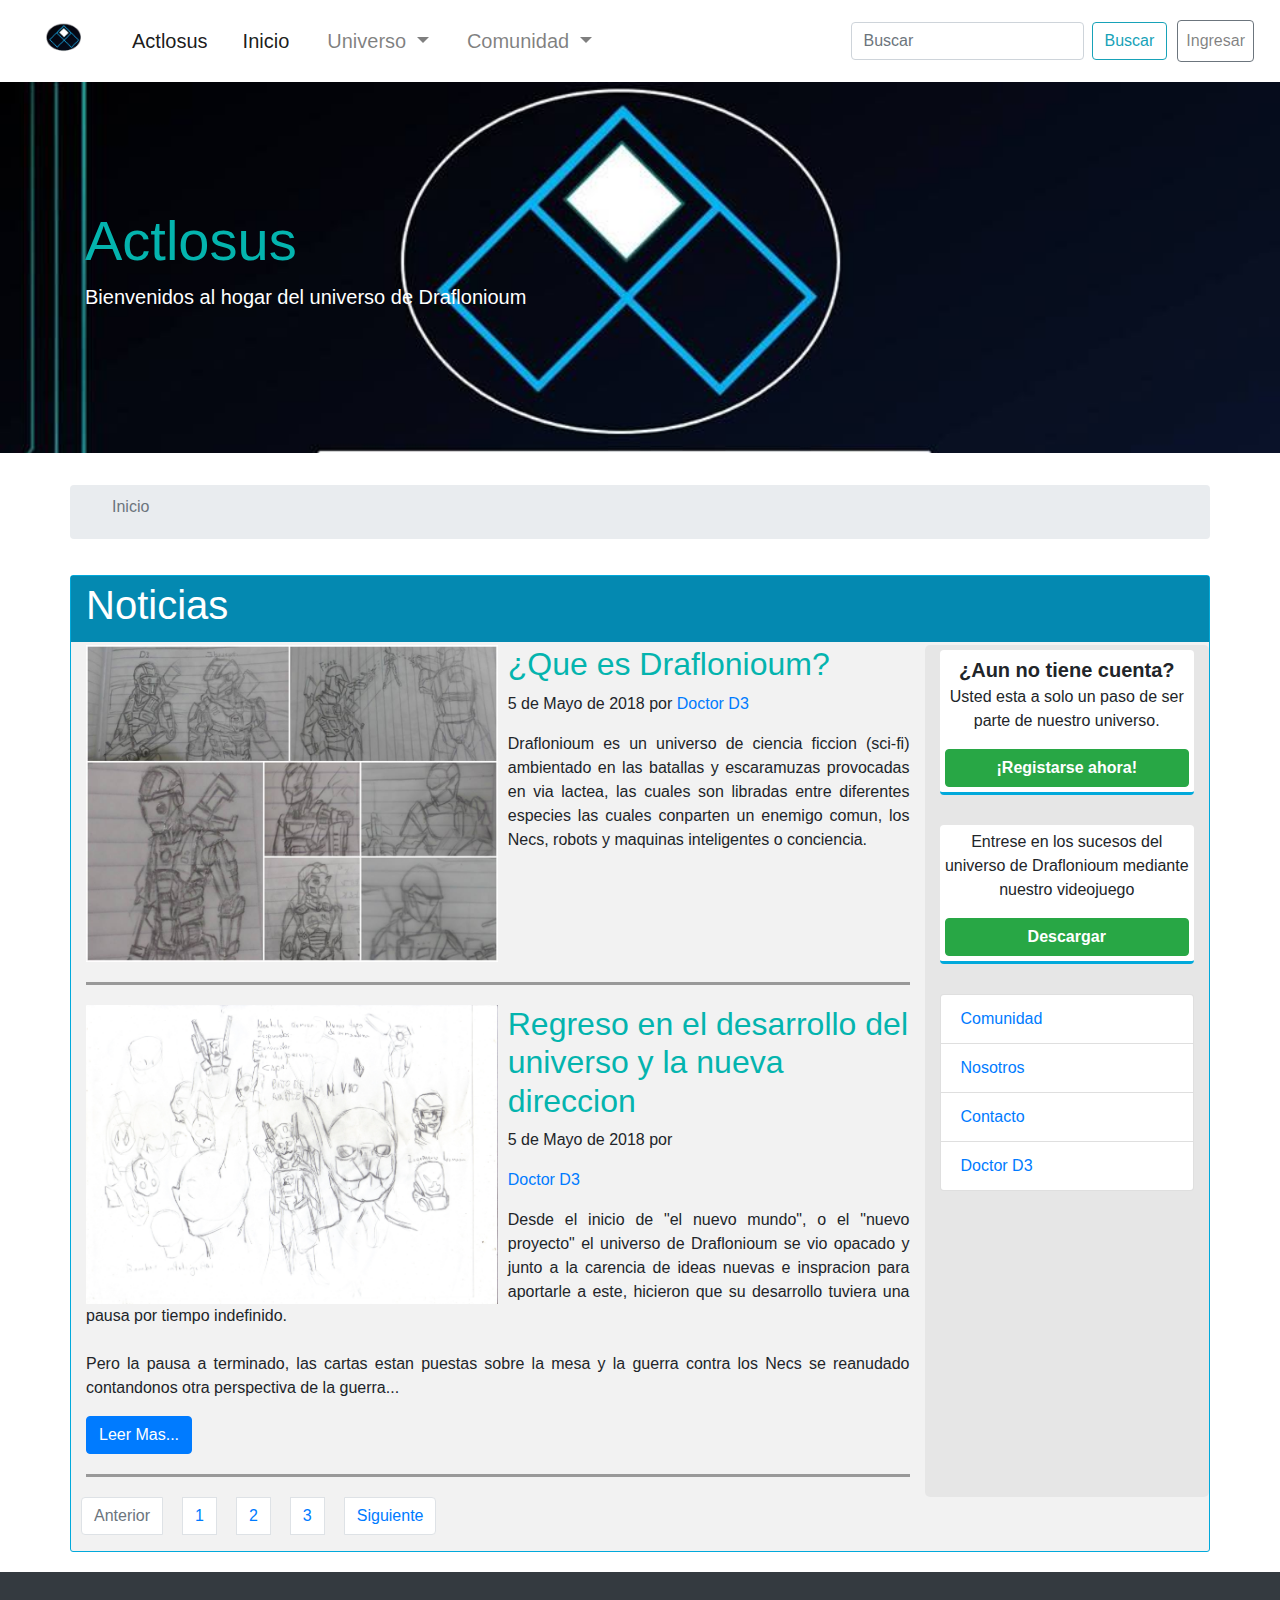
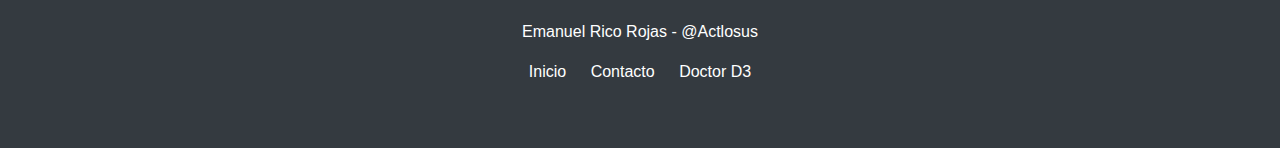
<file: index.html>
<!DOCTYPE html>
<html>
	<head>
		<title>Actlosus</title>
		<meta charset="utf-8">
		<meta name="viewport" content="width=device-width, initial-scale=1, shrink-to-fit=no">
		<link rel="stylesheet" type="text/css" href="css/bootstrap.min.css">
		<link rel="stylesheet" type="text/css" href="css/styles.css">
	</head>
	<body>
		<nav class="navbar navbar-expand-lg navbar-light bg-ligth">
			<a class="navbar-brand" href="#">
				<img src="css/images/Actlosus.png" width="100px" alt="">
			</a>
			<a class="navbar-brand" href="#">Actlosus</a>
			<button class="navbar-toggler" type="button" data-toggle="collapse" data-target="#navbarSupportedContent" aria-controls="navbarSupportedContent" aria-expanded="false" aria-label="Toggle navigation">
			<span class="navbar-toggler-icon"></span>
			</button>
			<div class="collapse navbar-collapse" id="navbarSupportedContent">
				<ul class="navbar-nav mr-auto">
					<li class="nav-item active">
						<a class="nav-link btn btn-lg" href="#">Inicio <span class="sr-only">(current)</span></a>
					</li>
					<li class="nav-item dropdown">
						<a class="nav-link dropdown-toggle btn btn-lg" href="#" id="navbarDropdown" role="button" data-toggle="dropdown" aria-haspopup="true" aria-expanded="false">
							Universo
						</a>
						<div class="dropdown-menu" aria-labelledby="navbarDropdown">
							<a class="dropdown-item disabled" href="#">Panorama completo</a>
							<a class="dropdown-item disabled" href="#">Videojuegos</a>
							<a class="dropdown-item disabled" href="#">Personajes</a>
							<a class="dropdown-item disabled" href="#">Especies</a>
							<a class="dropdown-item disabled" href="#">Facciones</a>
							<a class="dropdown-item disabled" href="#">Armas</a>
							<a class="dropdown-item disabled" href="#">Vehiculos</a>
							<a class="dropdown-item disabled" href="#">Tecnologias</a>
							<a class="dropdown-item disabled" href="#">Tecnologias</a>
						</div>
					</li>
					<li class="nav-item dropdown">
						<a class="nav-link dropdown-toggle btn  btn-lg" href="" id="navbarDropdown" role="button" data-toggle="dropdown" aria-haspopup="true" aria-expanded="false">
							Comunidad
						</a>
						<div class="dropdown-menu" aria-labelledby="navbarDropdown">
							<a class="dropdown-item" href="#">Foros</a>
							<a class="dropdown-item" href="community.html">Clanes</a>
						</div>
					</li>
				</ul>
				<form class="form-inline my-2 my-lg-0">
					<input class="form-control mr-sm-2" type="search" placeholder="Buscar" aria-label="Search">
					<button class="btn btn-outline-info my-2 my-sm-0" type="submit">Buscar</button>
				</form>
				<ul class="navbar-nav navbar-right">
					<li class="nav-item">
						<a class="nav-link btn btn btn-outline-secondary" role="button" data-toggle="modal" data-target="#login" href="#">Ingresar</a>
					</li>
				</ul>
			</div>
		</nav>
		<div class="modal fade" id="login" tabindex="-1" role="dialog" aria-labelledby="Ingresar" aria-hidden="true">
			<div class="modal-dialog modal-dialog-centered" role="document">
				<div class="modal-content">
					<div class="modal-header">
						<h5 class="modal-title" id="Ingresar">Iniciar secion</h5>
						<button type="button" class="close" data-dismiss="modal" aria-label="Close">
						<span aria-hidden="true">&times;</span>
						</button>
					</div>
					<div class="modal-body">
						<form>
						  <div class="form-group">
						    <label for="e-mail">Correo electronico</label>
						    <input type="email" class="form-control" id="e-mail" aria-describedby="emailHelp" placeholder="Ingrese su correo">
						    <small id="emailHelp" class="form-text text-muted">No comparta nunca su correo con alguien mas.</small>
						  </div>
						  <div class="form-group">
						    <label for="password">Contraseña</label>
						    <input type="password" class="form-control" id="password" placeholder="Ingrese su contraseña">
						    <p><a href="">Cambiar contraseña</a></p>
						  </div>
						  <div class="form-check">
						    <input type="checkbox" class="form-check-input" id="exampleCheck1">
						    <label class="form-check-label" for="exampleCheck1">Recordar contraseña</label>
						  </div>
						  <div class="resgitrer">
						  	<p>¿No tiene cuenta?<a href=""> registrese ahora</a></p>
						  </div>
						</form>
					</div>
					<div class="modal-footer">
						<button type="button" class="btn btn-secondary" data-dismiss="modal">Cerrar</button>
						<button type="submit" class="btn btn-primary">Ingresar</button>
					</div>
				</div>
			</div>
		</div>
		<div class="jumbotron jumbotron-fluid">
			<div class="container">
				<h1 class="display-4">Actlosus</h1>
				<p class="lead">Bienvenidos al hogar del universo de Draflonioum</p>
			</div>
		</div>
		<section class="container">
			<div class="row">
				<div class="breadcrumb col-md-12">
					<nav aria-label="breadcrumb">
						<ol class="breadcrumb">
							<li class="breadcrumb-item active" aria-current="page">Inicio</li>
						</ol>
					</nav>
				</div>
			</div>
		</section>
		<section class="main container">
			<div class="row main-tittle"><h1 class="col-md-12">Noticias</h1></div>
			<div class="row">
				<section class="posts col-md-9 col-xm-12">
					<article class="post clearfix">
					<div class="thumb pull-left">
						<img class="thumbnale" src="css/images/imagesart/df-art2.jpg" alt="Descripcion">
					</div>
					<h2 class="post-tittle">
						<a href="#">¿Que es Draflonioum?</a>
					</h2>
					<p class="post-info"><span class="post-date">5 de Mayo de 2018</span> por <span class="post-autor"><a href="#"> Doctor D3 </a></span></p>
					<p class="post-contein text-justify">
						Draflonioum es un universo de ciencia ficcion (sci-fi) ambientado en las batallas y escaramuzas provocadas en via lactea, las cuales son libradas entre diferentes especies las cuales conparten un enemigo comun, los Necs, robots y maquinas inteligentes o conciencia.    
					</p>
				</article>
				<article class="post clearfix">
					<div class="thumb pull-left">
						<img class="thumbnale" src="css/images/imagesart/vuelve-draflonioum.jpg">
					</div>
					<h2 class="post-tittle">
						<a href="#">Regreso en el desarrollo del universo y la nueva direccion</a>
					</h2>
					<p class="post-info"><span class="post-date">5 de Mayo de 2018</span> por <p><span class="post-autor"><a href="#">Doctor D3 </a></span></p>
					<p class="post-contein text-justify">
						Desde el inicio de "el nuevo mundo", o el "nuevo proyecto" el universo de Draflonioum se vio opacado y junto a la carencia de ideas nuevas e inspracion para aportarle a este, hicieron que su desarrollo tuviera una pausa por tiempo indefinido.<br><br>
						Pero la pausa a terminado, las cartas estan puestas sobre la mesa y la guerra contra los Necs se reanudado contandonos otra perspectiva de la guerra...
					</p>
					<div class="buttom">
						<a href="" class="btn btn-primary">Leer Mas...</a>
					</div>
				</article>
			</section>
			<aside class="col-md-3 hidden-xs hidden-sm">
				<div class="aside-content">
					<p class="aside-text text-center">
						<span class="registrer-question"><strong>¿Aun no tiene cuenta?</strong></span> <br>
						Usted esta a solo un paso de ser parte de nuestro universo.
					</p>
					<div class="button-registrer-now">
						<a href="#" class="btn btn-success btn-block"><strong>¡Registarse ahora!</strong></a>
					</div>
				</div>
				<div class="aside-content">
					<p class="aside-text text-center">Entrese en los sucesos del universo de Draflonioum mediante nuestro videojuego</p>
					<a href="" class="btn btn-success btn-block"><strong>Descargar</strong></a>
				</div>
				<div class="ulaside">
						<ul class="list-group">
						<li class="list-group-item"><a href="">Comunidad</a></li>
						<li class="list-group-item"><a href="">Nosotros</a></li>
						<li class="list-group-item"><a href="">Contacto</a></li>
						<li class="list-group-item"><a href="">Doctor D3</a></li>
					</ul>
				</div>
			</aside>
			<section class="container">
				<div class="row">
					<section class="pagination">
						<nav aria-label="...">
							<ul class="pagination">
								<li class="page-item disabled">
									<span class="page-link">Anterior</span>
								</li>
								<li class="page-item"><a class="page-link active" href="#">1</a></li>
								<li class="page-item">
										<span class="page-link">
						 					2
										<span class="sr-only">(current)</span>
									</span>
								</li>
								<li class="page-item"><a class="page-link" href="#">3</a></li>
								<li class="page-item">
									<a class="page-link" href="#">Siguiente</a>
								</li>
							</ul>
						</nav>
					</section>
				</div>
			</section>
		</section>	
		<footer class="py-5 container-fluid bg-dark">
				<div class="row">
					<div class="col-md-12">
						<p class="text-white text-center block">Emanuel Rico Rojas - @Actlosus</p>

						<ul class="text-center container-fluid">
							<li><a href="">Inicio</a></li>
							<li><a href="">Contacto</a></li>
							<li><a href="">Doctor D3</a></li>
						</ul>
					</div>
				</div>
		</footer>
		<script src="js/jquery.js"></script>
		<script src="js/bootstrap.min.js"></script>
	</body>
</html>
</file>
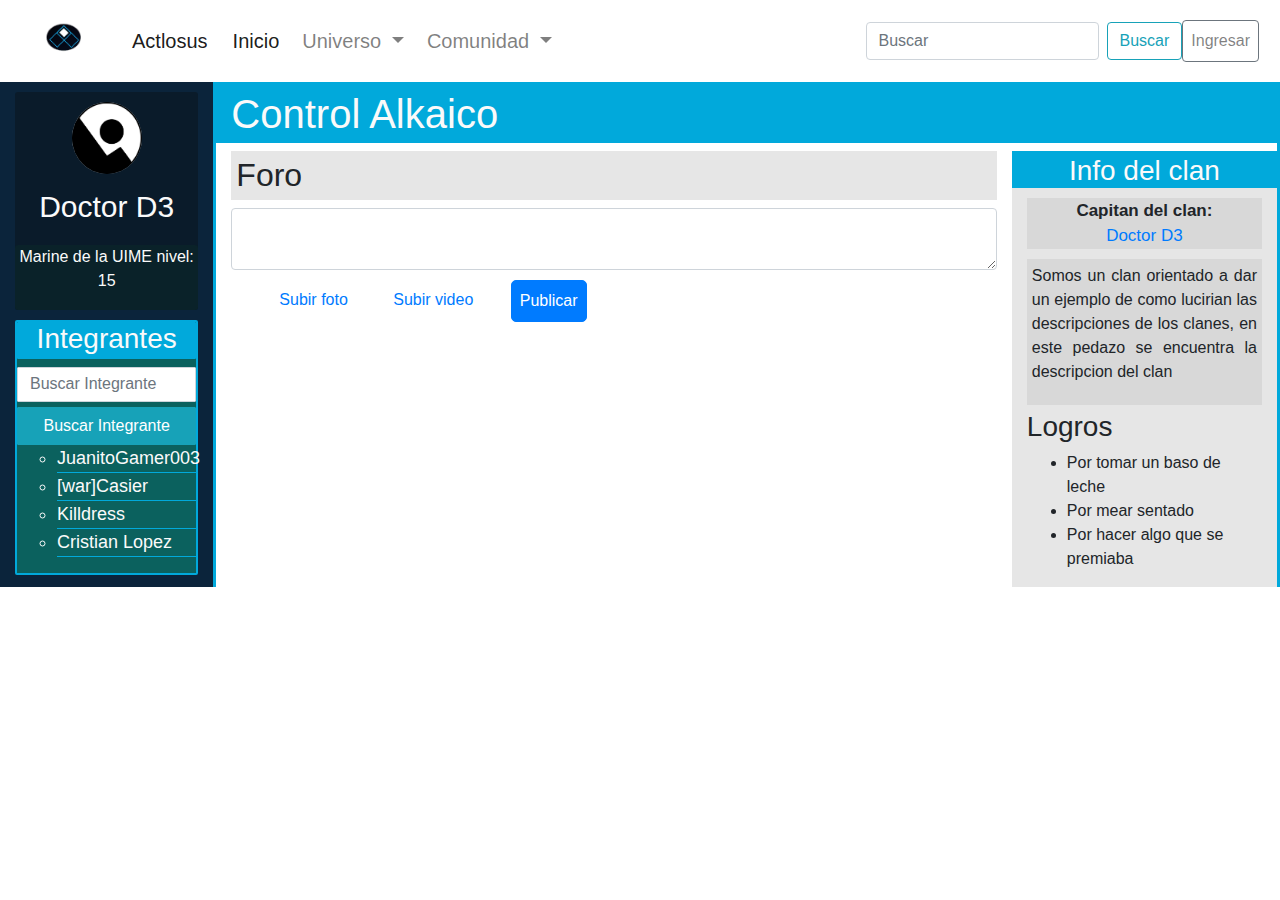
<file: community.html>
<!DOCTYPE html>
<html lang=es>
	<head>
		<title>Comunidad</title>
		<meta charset="utf-8">
		<meta name="viewport" content="width=device-width, initial-scale=1, shrink-to-fit=no">
		<link rel="stylesheet" type="text/css" href="css/bootstrap.min.css">
		<link rel="stylesheet" type="text/css" href="css/community.css">
	</head>
	<body>

		<nav class="navbar navbar-expand-lg navbar-light bg-ligth">
			<a class="navbar-brand" href="#">
				<img src="css/images/Actlosus.png" width="100px" alt="">
			</a>
			<a class="navbar-brand" href="#">Actlosus</a>
			<button class="navbar-toggler" type="button" data-toggle="collapse" data-target="#navbarSupportedContent" aria-controls="navbarSupportedContent" aria-expanded="false" aria-label="Toggle navigation">
			<span class="navbar-toggler-icon"></span>
			</button>
			<div class="collapse navbar-collapse" id="navbarSupportedContent">
				<ul class="navbar-nav mr-auto">
					<li class="nav-item active">
						<a class="nav-link btn btn-lg" href="index.html">Inicio <span class="sr-only">(current)</span></a>
					</li>
					<li class="nav-item dropdown">
						<a class="nav-link dropdown-toggle btn btn-lg" href="#" id="navbarDropdown" role="button" data-toggle="dropdown" aria-haspopup="true" aria-expanded="false">
							Universo
						</a>
						<div class="dropdown-menu" aria-labelledby="navbarDropdown">
							<a class="dropdown-item disabled" href="#">Panorama completo</a>
							<a class="dropdown-item disabled" href="#">Videojuegos</a>
							<a class="dropdown-item disabled" href="#">Personajes</a>
							<a class="dropdown-item disabled" href="#">Especies</a>
							<a class="dropdown-item disabled" href="#">Facciones</a>
							<a class="dropdown-item disabled" href="#">Armas</a>
							<a class="dropdown-item disabled" href="#">Vehiculos</a>
							<a class="dropdown-item disabled" href="#">Tecnologias</a>
						</div>
					</li>
					<li class="nav-item dropdown">
						<a class="nav-link dropdown-toggle btn  btn-lg" href="#" id="navbarDropdown" role="button" data-toggle="dropdown" aria-haspopup="true" aria-expanded="false">
							Comunidad
						</a>
						<div class="dropdown-menu" aria-labelledby="navbarDropdown">
							<a class="dropdown-item" href="#">Foros</a>
							<a class="dropdown-item" href="#">Clanes</a>
						</div>
					</li>
				</ul>
				<form class="form-inline my-2 my-lg-0">
					<input class="form-control mr-sm-2" type="search" placeholder="Buscar" aria-label="Search">
					<button class="btn btn-outline-info my-2 my-sm-0" type="submit">Buscar</button>
				</form>
				<ul class="navbar-nav navbar-right">
					<li class="nav-item">
						<a class="nav-link btn btn btn-outline-secondary" role="button" data-toggle="modal" data-target="#login" href="#">Ingresar</a>
					</li>
				</ul>
			</div>
		</nav>
		<div class="modal fade" id="login" tabindex="-1" role="dialog" aria-labelledby="Ingresar" aria-hidden="true">
			<div class="modal-dialog modal-dialog-centered" role="document">
				<div class="modal-content">
					<div class="modal-header">
						<h5 class="modal-title" id="Ingresar">Iniciar secion</h5>
						<button type="button" class="close" data-dismiss="modal" aria-label="Close">
						<span aria-hidden="true">&times;</span>
						</button>
					</div>
					<div class="modal-body">
						<form>
						  <div class="form-group">
						    <label for="e-mail">Correo electronico</label>
						    <input type="email" class="form-control" id="e-mail" aria-describedby="emailHelp" placeholder="Ingrese su correo">
						    <small id="emailHelp" class="form-text text-muted">No comparta nunca su correo con alguien mas.</small>
						  </div>
						  <div class="form-group">
						    <label for="password">Contraseña</label>
						    <input type="password" class="form-control" id="password" placeholder="Ingrese su contraseña">
						    <p><a href="">Cambiar contraseña</a></p>
						  </div>
						  <div class="form-check">
						    <input type="checkbox" class="form-check-input" id="exampleCheck1">
						    <label class="form-check-label" for="exampleCheck1">Recordar contraseña</label>
						  </div>
						  <div class="resgitrer">
						  	<p>¿No tiene cuenta?<a href=""> registrese ahora</a></p>
						  </div>
						</form>
					</div>
					<div class="modal-footer">
						<button type="button" class="btn btn-secondary" data-dismiss="modal">Cerrar</button>
						<button type="submit" class="btn btn-primary">Ingresar</button>
					</div>
				</div>
			</div>
		</div>
		<section class="main container-fluid">
			<div class="row">
				<aside class="userProfile col-md-2">
					<div class="userInfo text-center">
						<img src="images/D3.jpg" class="userImage rounded-circle">
						<p><span class="username"><a href="">Doctor D3</a></span><p>
						<div class="LVLInfo">
							<p><span class="userLVL">Marine de la UIME nivel:</span><br>
								<span class="LVLNo">15</span>
							</p>
						</div>	
					</div>
					<div class="members" data-spy="scroll" data-offset="0">
						<h3 class="membersTittle text-center">Integrantes</h3>
						<input type="text" class="form-control" aria-label="Small" aria-describedby="inputGroup-sizing-sm" maxlength="10" placeholder="Buscar Integrante">

						<a href="" class="searchMember btn btn-info btn-block">Buscar Integrante</a>
						<ul class="membersList">
							<li class="member"><a href="">JuanitoGamer003</a></li>
							<li class="member"><a href="">[war]Casier</a></li>
							<li class="member"><a href="">Killdress</a></li>
							<li class="member"><a href="">Cristian Lopez</a></li>
						</ul>
					</div>
				</aside>
				<section class="clanMain col-md-10">	
					<h1 class="clanName row">Control Alkaico</h1>
					<div class="row">
						<section class="clanForum col-md-9">
							<h2 class="forumTittleClan">Foro</h2>
							<div class="clanForumContent">
								<div class="writeComment">
									<textarea class="Comment form-control" aria-label="With textarea"></textarea>
									<div class="optionComment">
										<ul class="optionCommentList">
											<li class=""><a href="">Subir foto</a></li>
											<li class=""><a href="">Subir video</a></li>
											<li><a href="" class="sent btn btn-primary">Publicar</a></li>
										</ul>
									</div>
								</div>
							</div>
						</section>
						<aside class="clanInfo col-md-3 hidden-sm hidden-xm">
							<h3 class="clanInfoTittle row">Info del clan</h3>
							<div class="clanLider text-center">
								<span class="clanCaptain">
									<strong>Capitan del clan:</strong>
								</span><br>
								<span class="clanCaptainName"><a href="">
									Doctor D3
								</a></span>
							</div>
							<div class="clanDescription">
								<p class="text-justify">
									Somos un clan orientado a dar un ejemplo de como lucirian las descripciones de los clanes, en este pedazo se encuentra la descripcion del clan
								</p>
							</div>
							<div class="awards">
								<h3 class="awardsTittle">Logros</h3>
								<ul class="awardsList">
									<li class="award">Por tomar un baso de leche</li>
									<li class="award">Por mear sentado</li>
									<li class="award">Por hacer algo que se premiaba</li>
								</ul>
							</div>
						</aside>
					</div>
				</section>
		</section>
		<script src="js/jquery.js"></script>
		<script src="js/bootstrap.min.js"></script>
	</body>
</html>
</file>
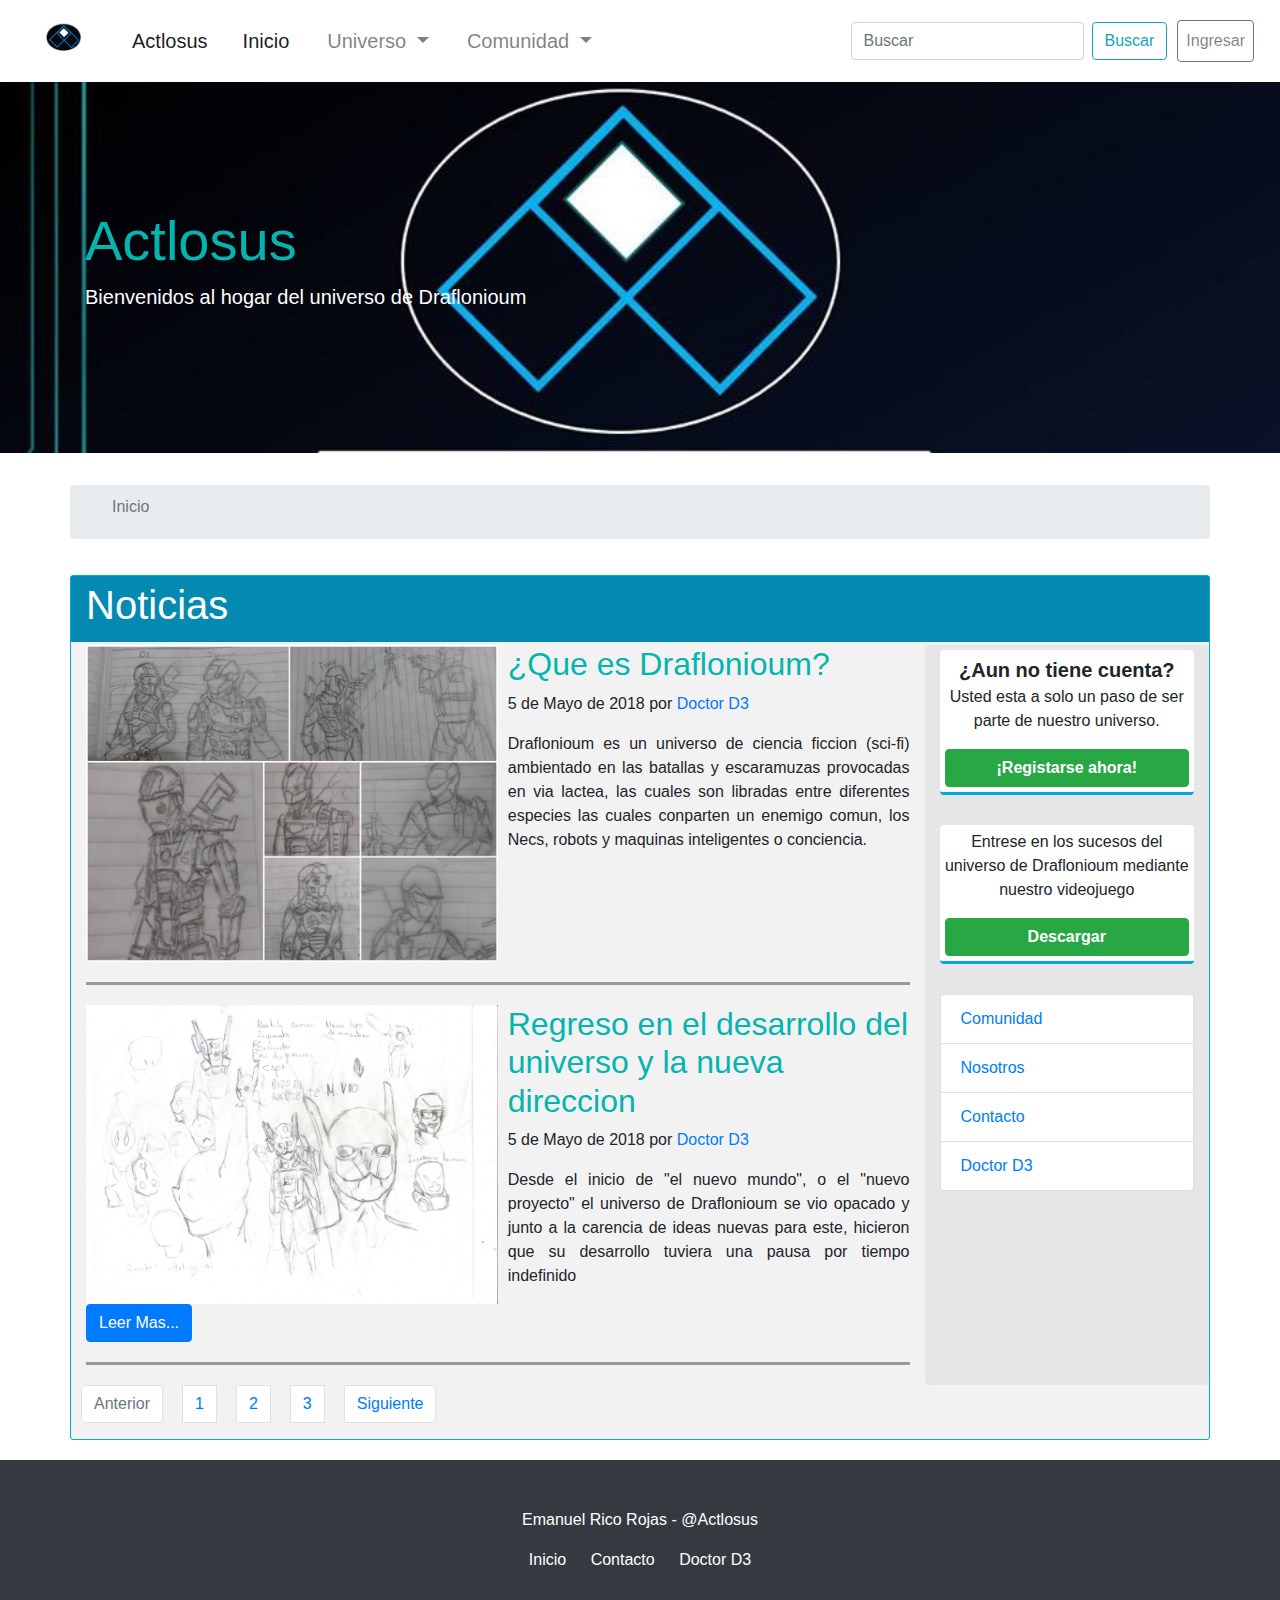
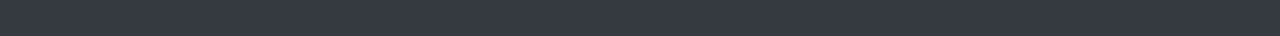
<file: La nueva direccion.html>
<!DOCTYPE html>
<html>
	<head>
		<title>Actlosus</title>
		<meta charset="utf-8">
		<meta name="viewport" content="width=device-width, initial-scale=1, shrink-to-fit=no">
		<link rel="stylesheet" type="text/css" href="css/bootstrap.min.css">
		<link rel="stylesheet" type="text/css" href="css/styles.css">
	</head>
	<body>
		<nav class="navbar navbar-expand-lg navbar-light bg-ligth">
			<a class="navbar-brand" href="#">
				<img src="css/images/Actlosus.png" width="100px" alt="">
			</a>
			<a class="navbar-brand" href="#">Actlosus</a>
			<button class="navbar-toggler" type="button" data-toggle="collapse" data-target="#navbarSupportedContent" aria-controls="navbarSupportedContent" aria-expanded="false" aria-label="Toggle navigation">
			<span class="navbar-toggler-icon"></span>
			</button>
			<div class="collapse navbar-collapse" id="navbarSupportedContent">
				<ul class="navbar-nav mr-auto">
					<li class="nav-item active">
						<a class="nav-link btn btn-lg" href="#">Inicio <span class="sr-only">(current)</span></a>
					</li>
					<li class="nav-item dropdown">
						<a class="nav-link dropdown-toggle btn btn-lg" href="#" id="navbarDropdown" role="button" data-toggle="dropdown" aria-haspopup="true" aria-expanded="false">
							Universo
						</a>
						<div class="dropdown-menu" aria-labelledby="navbarDropdown">
							<a class="dropdown-item disabled" href="#">Panorama completo</a>
							<a class="dropdown-item disabled" href="#">Videojuegos</a>
							<a class="dropdown-item disabled" href="#">Personajes</a>
							<a class="dropdown-item disabled" href="#">Especies</a>
							<a class="dropdown-item disabled" href="#">Facciones</a>
							<a class="dropdown-item disabled" href="#">Armas</a>
							<a class="dropdown-item disabled" href="#">Vehiculos</a>
							<a class="dropdown-item disabled" href="#">Tecnologias</a>
						</div>
					</li>
					<li class="nav-item dropdown">
						<a class="nav-link dropdown-toggle btn  btn-lg" href="#" id="navbarDropdown" role="button" data-toggle="dropdown" aria-haspopup="true" aria-expanded="false">
							Comunidad
						</a>
						<div class="dropdown-menu" aria-labelledby="navbarDropdown">
							<a class="dropdown-item" href="#">Foros</a>
							<a class="dropdown-item" href="#">Clanes</a>
						</div>
					</li>
				</ul>
				<form class="form-inline my-2 my-lg-0">
					<input class="form-control mr-sm-2" type="search" placeholder="Buscar" aria-label="Search">
					<button class="btn btn-outline-info my-2 my-sm-0" type="submit">Buscar</button>
				</form>
				<ul class="navbar-nav navbar-right">
					<li class="nav-item">
						<a class="nav-link btn btn btn-outline-secondary" role="button" data-toggle="modal" data-target="#login" href="#">Ingresar</a>
					</li>
				</ul>
			</div>
		</nav>
		<div class="modal fade" id="login" tabindex="-1" role="dialog" aria-labelledby="Ingresar" aria-hidden="true">
			<div class="modal-dialog modal-dialog-centered" role="document">
				<div class="modal-content">
					<div class="modal-header">
						<h5 class="modal-title" id="Ingresar">Iniciar secion</h5>
						<button type="button" class="close" data-dismiss="modal" aria-label="Close">
						<span aria-hidden="true">&times;</span>
						</button>
					</div>
					<div class="modal-body">
						<form>
						  <div class="form-group">
						    <label for="e-mail">Correo electronico</label>
						    <input type="email" class="form-control" id="e-mail" aria-describedby="emailHelp" placeholder="Ingrese su correo">
						    <small id="emailHelp" class="form-text text-muted">No comparta nunca su correo con alguien mas.</small>
						  </div>
						  <div class="form-group">
						    <label for="password">Contraseña</label>
						    <input type="password" class="form-control" id="password" placeholder="Ingrese su contraseña">
						    <p><a href="">Cambiar contraseña</a></p>
						  </div>
						  <div class="form-check">
						    <input type="checkbox" class="form-check-input" id="exampleCheck1">
						    <label class="form-check-label" for="exampleCheck1">Recordar contraseña</label>
						  </div>
						  <div class="resgitrer">
						  	<p>¿No tiene cuenta?<a href=""> registrese ahora</a></p>
						  </div>
						</form>
					</div>
					<div class="modal-footer">
						<button type="button" class="btn btn-secondary" data-dismiss="modal">Cerrar</button>
						<button type="submit" class="btn btn-primary">Ingresar</button>
					</div>
				</div>
			</div>
		</div>
		<div class="jumbotron jumbotron-fluid">
			<div class="container">
				<h1 class="display-4">Actlosus</h1>
				<p class="lead">Bienvenidos al hogar del universo de Draflonioum</p>
			</div>
		</div>
		<section class="container">
			<div class="row">
				<div class="breadcrumb col-md-12">
					<nav aria-label="breadcrumb">
						<ol class="breadcrumb">
							<li class="breadcrumb-item active" aria-current="page">Inicio</li>
						</ol>
					</nav>
				</div>
			</div>
		</section>
		<section class="main container">
			<div class="row main-tittle"><h1 class="col-md-12">Noticias</h1></div>
			<div class="row">
				<section class="posts col-md-9 col-xm-12">
					<article class="post clearfix">
					<div class="thumb pull-left">
						<img class="thumbnale" src="css/images/imagesart/df-art2.jpg" alt="Descripcion">
					</div>
					<h2 class="post-tittle">
						<a href="#">¿Que es Draflonioum?</a>
					</h2>
					<p class="post-info"><span class="post-date">5 de Mayo de 2018</span> por <span class="post-autor"><a href="#"> Doctor D3 </a></span></p>
					<p class="post-contein text-justify">
						Draflonioum es un universo de ciencia ficcion (sci-fi) ambientado en las batallas y escaramuzas provocadas en via lactea, las cuales son libradas entre diferentes especies las cuales conparten un enemigo comun, los Necs, robots y maquinas inteligentes o conciencia.    
					</p>
				</article>
				<article class="post clearfix">
					<div class="thumb pull-left">
						<img class="thumbnale" src="css/images/imagesart/vuelve-draflonioum.jpg">
					</div>
					<h2 class="post-tittle">
						<a href="#">Regreso en el desarrollo del universo y la nueva direccion</a>
					</h2>
					<p class="post-info"><span class="post-date">5 de Mayo de 2018</span> por <span class="post-autor"><a href="#">Doctor D3 </a></span></p>
					<p class="post-contein text-justify">
						Desde el inicio de "el nuevo mundo", o el "nuevo proyecto" el universo de Draflonioum se vio opacado y junto a la carencia de ideas nuevas para este, hicieron que su desarrollo tuviera una pausa por tiempo indefinido
					</p>
					<div class="buttom">
						<a href="" class="btn btn-primary">Leer Mas...</a>
					</div>
				</article>
			</section>
			<aside class="col-md-3 hidden-xs hidden-sm">
				<div class="aside-content">
					<p class="aside-text text-center">
						<span class="registrer-question"><strong>¿Aun no tiene cuenta?</strong></span> <br>
						Usted esta a solo un paso de ser parte de nuestro universo.
					</p>
					<div class="button-registrer-now">
						<a href="#" class="btn btn-success btn-block"><strong>¡Registarse ahora!</strong></a>
					</div>
				</div>
				<div class="aside-content">
					<p class="aside-text text-center">Entrese en los sucesos del universo de Draflonioum mediante nuestro videojuego</p>
					<a href="" class="btn btn-success btn-block"><strong>Descargar</strong></a>
				</div>
				<div class="ulaside">
						<ul class="list-group">
						<li class="list-group-item"><a href="">Comunidad</a></li>
						<li class="list-group-item"><a href="">Nosotros</a></li>
						<li class="list-group-item"><a href="">Contacto</a></li>
						<li class="list-group-item"><a href="">Doctor D3</a></li>
					</ul>
				</div>
			</aside>
			<section class="container">
				<div class="row">
					<section class="pagination">
						<nav aria-label="...">
							<ul class="pagination">
								<li class="page-item disabled">
									<span class="page-link">Anterior</span>
								</li>
								<li class="page-item"><a class="page-link active" href="#">1</a></li>
								<li class="page-item">
										<span class="page-link">
						 					2
										<span class="sr-only">(current)</span>
									</span>
								</li>
								<li class="page-item"><a class="page-link" href="#">3</a></li>
								<li class="page-item">
									<a class="page-link" href="#">Siguiente</a>
								</li>
							</ul>
						</nav>
					</section>
				</div>
			</section>
		</section>	
		<footer class="py-5 container-fluid bg-dark">
				<div class="row">
					<div class="col-md-12">
						<p class="text-white text-center block">Emanuel Rico Rojas - @Actlosus</p>

						<ul class="text-center container-fluid">
							<li><a href="">Inicio</a></li>
							<li><a href="">Contacto</a></li>
							<li><a href="">Doctor D3</a></li>
						</ul>
					</div>
				</div>
		</footer>
		<script src="js/jquery.js"></script>
		<script src="js/bootstrap.min.js"></script>
	</body>
</html>
</file>
<file: css/styles.css>
.jumbotron{
	background-image: url(images/acfondo.jpg);
	background-size: cover;
	background-repeat: no-repeat;
	color: #fff;
	padding: 125px 0px;
}
.display-4{
	color: #04B4AE;
}
.breadcrumb{
	padding-top: 5px; 
	padding-bottom: 2px;
}

.main-tittle{
	margin-bottom: 3px;
	padding-top: 5px ;
	padding-bottom: 5px;
	background-color: #0489B1; 
	color: #FFFFFF;
}

.main{
	margin-top: 20px;
	margin-bottom: 20px;
	border-style: solid;
	border-width: 1px;
	border-color: #01A9DB;
	border-radius: 3px;
	background-color: #F2F2F2;
}

.post{
	padding-bottom: 20px;
	margin-bottom: 20px;
	border-bottom: solid #999;
}

.post-tittle a{
	color: #04B4AE;
}

.post .thumb{
	margin-right: 10px;
	width: 50%;
}

.post .thumbnale {
	width: 100%;
}

.post, .thumb {
	float: left;
}

/*--ASIDE STYLES--*/

aside {
	background-color: #E6E6E6;
	border-radius: 5px;
	position: fixed;
}

.aside-content{
	margin-top: 5px;
	margin-bottom: 30px;
	background-color: #fff;
	padding: 5px;
	border-radius: 4px;
	border-color: #01A9DB;
	border-bottom: 3px solid  #01A9DB;
}

.registrer-text{
	background-color: #F2F2F2;
	border-radius: 4px;
	color: #333;
}

.registrer-question{
	font-size: 20px;
}

.list-group-item a{
	text-decoration-line: none;
}


li{
	list-style: none;
	display: inline-block;
	padding-right:10px; 
	padding-left:10px;
}

footer li a{ 
	text-decoration: none;
	color: #fff
}
</file>
<file: css/community.css>
nav li{
	margin-right: 5px;
	margin-right: 5px;
}

/*--ASIDE DE LA DERECHA--*/

.userInfo{
	margin-top: 10px;
	background-color: #0A1B2A;
	border-radius: 3px;
}
.username a {
	font-size: 30px;
	color: #FAFAFA;
}
.userProfile{
	background-color: #0B243B;
	color: #FAFAFA;
}

.userImage{
	margin-top: 10px;
	margin-bottom: 10px;
	width: 70px;
}

.LVLInfo{
	background-color: #0A2229;
	padding-bottom: 1px;
	border-radius: 3px;
}

.membersTittle {
	background-color: #01A9DB;
	padding-bottom: 3px;
	border-radius: 1px;
}
.members {
	margin-top: 10px;
	margin-bottom: 10px;
	background-color: #0B615E;
	border: solid 2px #01A9DB;
	border-radius: 2px;
	font-size: 18px;
}
.members input {
	margin-bottom: 5px;
	height: 35px;
	width: 100%;
	border-radius: 1px;
}
.searchMember{
	border-radius: 1px;
}
.member{
	list-style: circle;
	border-bottom: solid 1px #01A9DB;
	
}

.member a {
	color:  #FAFAFA;
	text-decoration-line: none;
	border-radius: 0px;
	display: block;
}

.member a:hover {
	background-color: #01A9DB;
}

.member a:active {
	background-color: #088A85;
}

/*--TODO LO DE FORO--*/

.clanMain{
	border-top: 3px solid #01A9DB;
	border-left: 3px solid #01A9DB;
	border-right: 3px solid #01A9DB;
}

.clanName{
	background-color: #01A9DB;
	color: #FAFAFA;
	padding-right: 15px;
	padding-left: 15px;
	padding-top: 5px;
	padding-bottom: 5px;
}


.forumTittleClan{
	background-color: #E6E6E6;
	padding: 5px;
}

.optionCommentList{
	margin-top: 10px;
}

.optionCommentList li{
	list-style: none;
	display: inline-block;
	padding-right: 5px;
	margin-right: 20px; 

}
.optionCommentList li a{
	padding: 8px;
	border-radius: 5px;
}

.optionCommentList li a:hover{
	background-color: #E6E6E6;
	text-decoration-line: none;
}

/*-----ASIDE DE INFO DEL CLAN--------*/

.clanInfo{
	background-color:  #E6E6E6;
	border-top: solid #01A9DB;
}

.clanInfoTittle{
	background-color: #01A9DB;
	color: #FAFAFA;
	text-align: center;
	display: block;
}

.clanLider{
	font-size: 17px;
	margin-bottom: 10px;
	margin-top: 10px;
	background-color: #D8D8D8;
}

.clanDescription{
	background-color: #D8D8D8;
	padding: 5px;
	margin-bottom: 5px;
}
</file>
